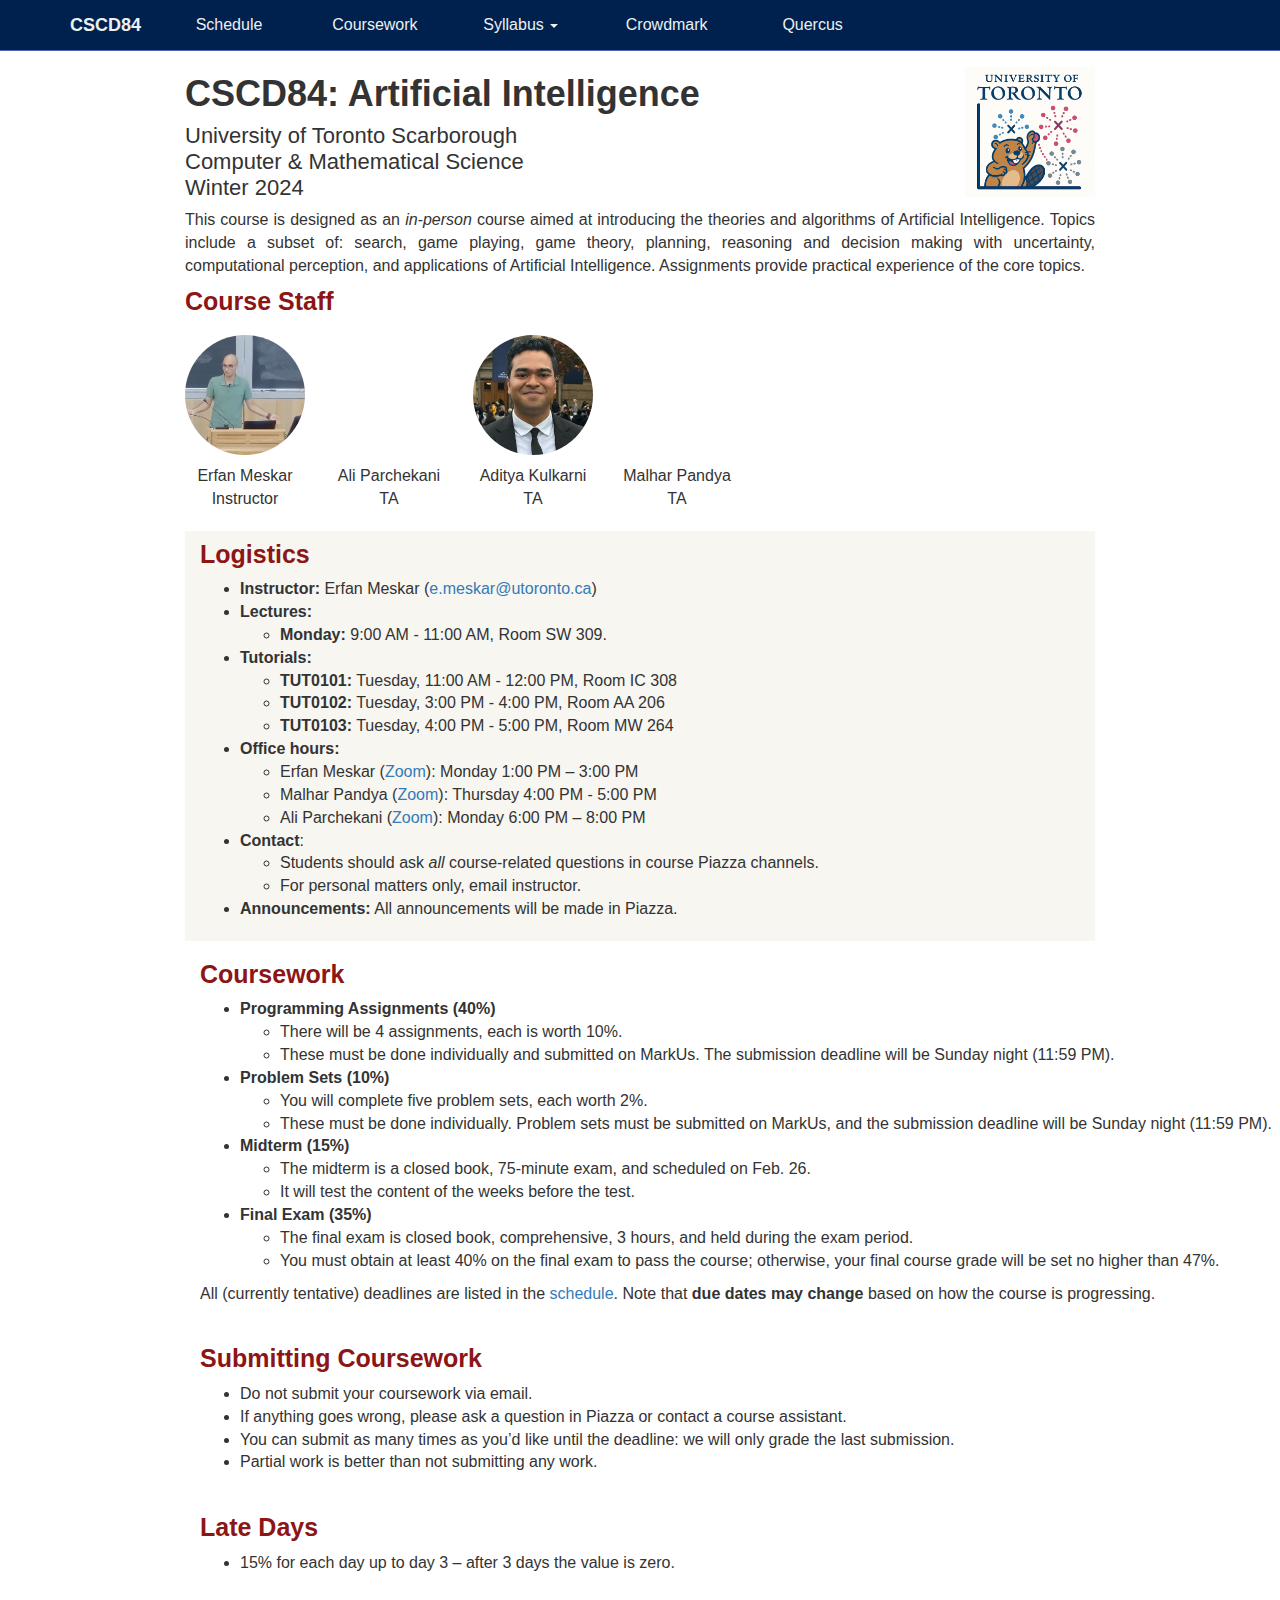
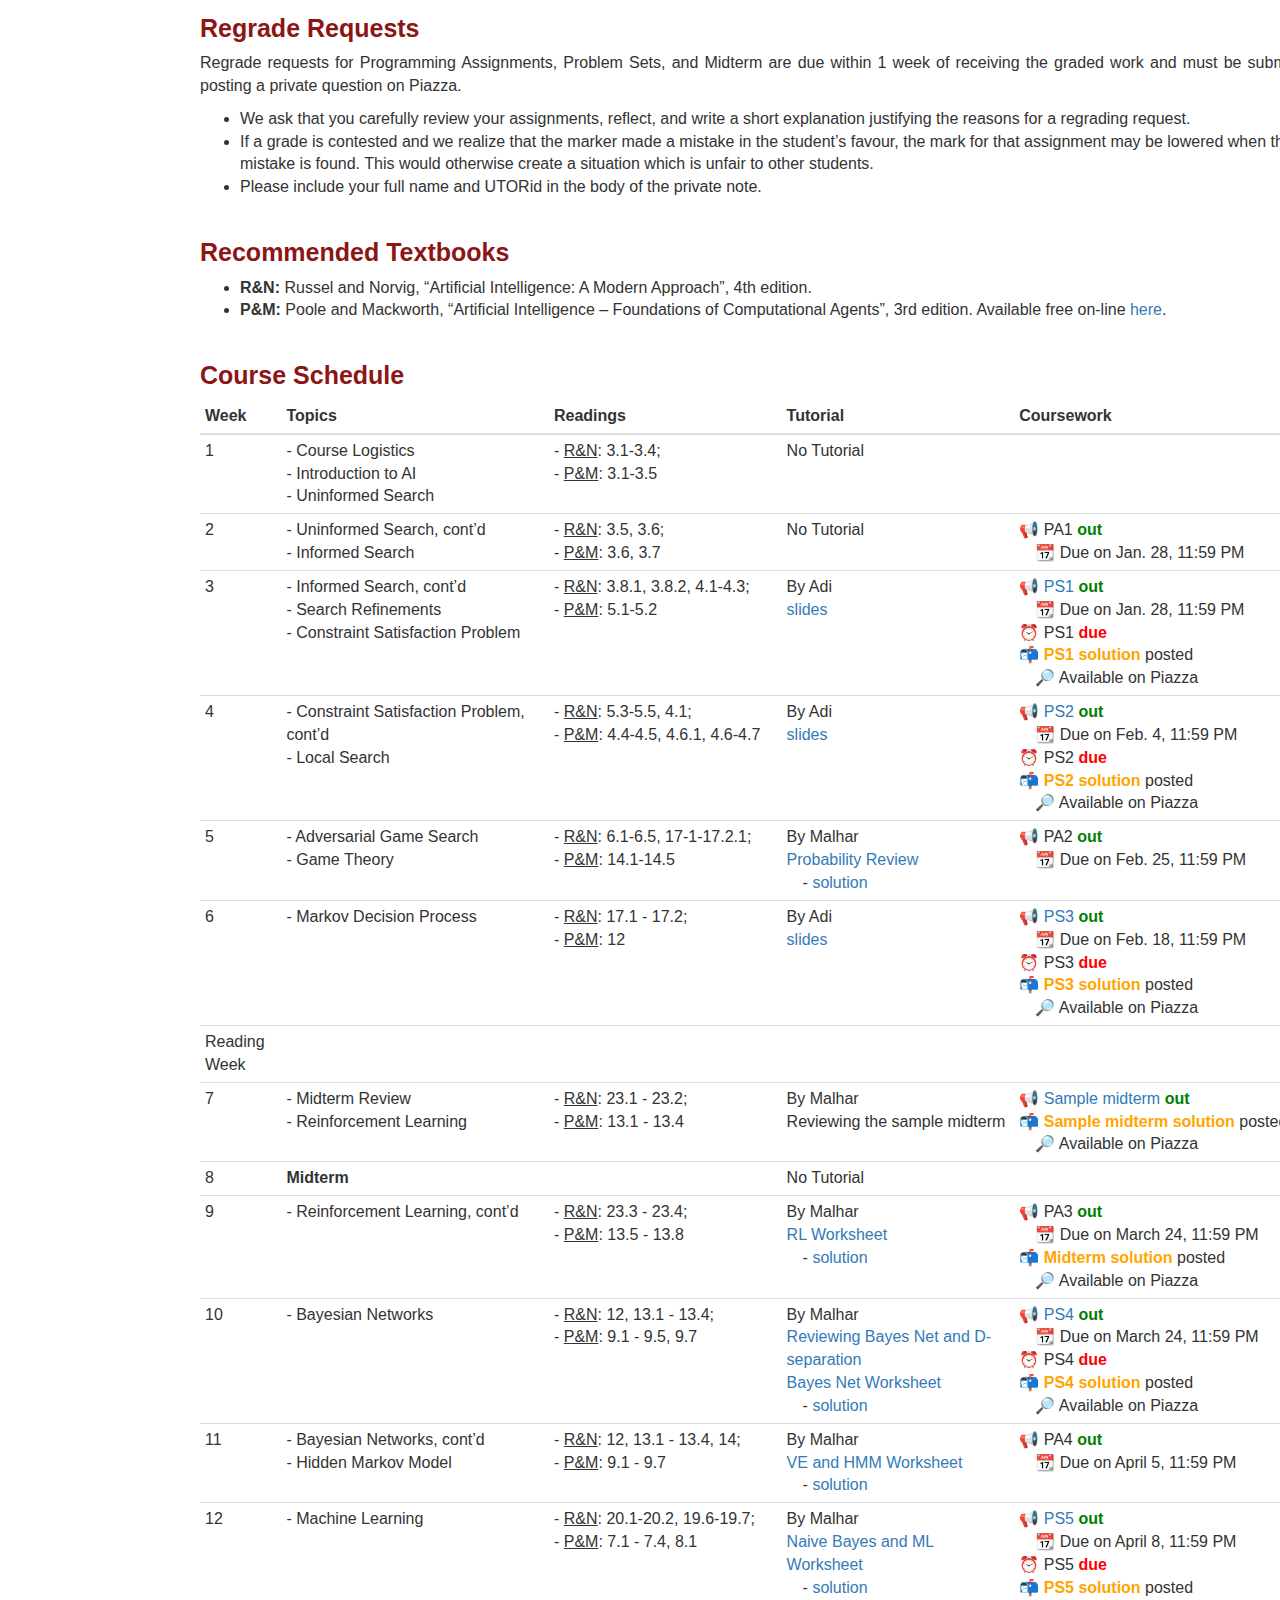
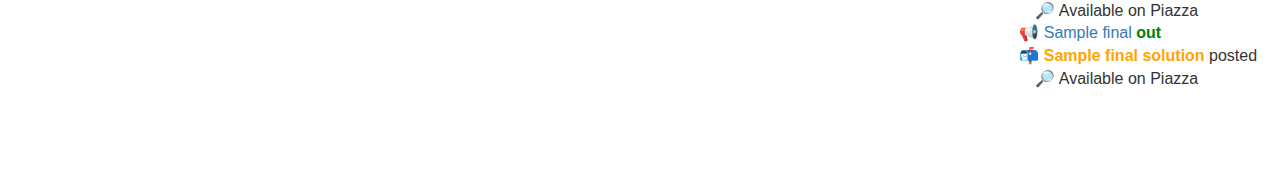
<file: docs/index.html>
<!DOCTYPE html>

<html>

<head>

<meta charset="utf-8" />
<meta name="generator" content="pandoc" />
<meta http-equiv="X-UA-Compatible" content="IE=EDGE" />




<title>CSCD84 - Winter 2024</title>

<script src="site_libs/header-attrs-2.28/header-attrs.js"></script>
<script src="site_libs/jquery-3.6.0/jquery-3.6.0.min.js"></script>
<meta name="viewport" content="width=device-width, initial-scale=1" />
<link href="site_libs/bootstrap-3.3.5/css/bootstrap.min.css" rel="stylesheet" />
<script src="site_libs/bootstrap-3.3.5/js/bootstrap.min.js"></script>
<script src="site_libs/bootstrap-3.3.5/shim/html5shiv.min.js"></script>
<script src="site_libs/bootstrap-3.3.5/shim/respond.min.js"></script>
<style>h1 {font-size: 34px;}
       h1.title {font-size: 38px;}
       h2 {font-size: 30px;}
       h3 {font-size: 24px;}
       h4 {font-size: 18px;}
       h5 {font-size: 16px;}
       h6 {font-size: 12px;}
       code {color: inherit; background-color: rgba(0, 0, 0, 0.04);}
       pre:not([class]) { background-color: white }</style>
<script src="site_libs/navigation-1.1/tabsets.js"></script>
<link href="site_libs/highlightjs-9.12.0/default.css" rel="stylesheet" />
<script src="site_libs/highlightjs-9.12.0/highlight.js"></script>
<link rel="icon" type="image/png" href="./images/favicon.png">

<style type="text/css">
  code{white-space: pre-wrap;}
  span.smallcaps{font-variant: small-caps;}
  span.underline{text-decoration: underline;}
  div.column{display: inline-block; vertical-align: top; width: 50%;}
  div.hanging-indent{margin-left: 1.5em; text-indent: -1.5em;}
  ul.task-list{list-style: none;}
    </style>

<style type="text/css">code{white-space: pre;}</style>
<script type="text/javascript">
if (window.hljs) {
  hljs.configure({languages: []});
  hljs.initHighlightingOnLoad();
  if (document.readyState && document.readyState === "complete") {
    window.setTimeout(function() { hljs.initHighlighting(); }, 0);
  }
}
</script>






<link rel="stylesheet" href="css/style.css" type="text/css" />



<style type = "text/css">
.main-container {
  max-width: 940px;
  margin-left: auto;
  margin-right: auto;
}
img {
  max-width:100%;
}
.tabbed-pane {
  padding-top: 12px;
}
.html-widget {
  margin-bottom: 20px;
}
button.code-folding-btn:focus {
  outline: none;
}
summary {
  display: list-item;
}
details > summary > p:only-child {
  display: inline;
}
pre code {
  padding: 0;
}
</style>


<style type="text/css">
.dropdown-submenu {
  position: relative;
}
.dropdown-submenu>.dropdown-menu {
  top: 0;
  left: 100%;
  margin-top: -6px;
  margin-left: -1px;
  border-radius: 0 6px 6px 6px;
}
.dropdown-submenu:hover>.dropdown-menu {
  display: block;
}
.dropdown-submenu>a:after {
  display: block;
  content: " ";
  float: right;
  width: 0;
  height: 0;
  border-color: transparent;
  border-style: solid;
  border-width: 5px 0 5px 5px;
  border-left-color: #cccccc;
  margin-top: 5px;
  margin-right: -10px;
}
.dropdown-submenu:hover>a:after {
  border-left-color: #adb5bd;
}
.dropdown-submenu.pull-left {
  float: none;
}
.dropdown-submenu.pull-left>.dropdown-menu {
  left: -100%;
  margin-left: 10px;
  border-radius: 6px 0 6px 6px;
}
</style>

<script type="text/javascript">
// manage active state of menu based on current page
$(document).ready(function () {
  // active menu anchor
  href = window.location.pathname
  href = href.substr(href.lastIndexOf('/') + 1)
  if (href === "")
    href = "index.html";
  var menuAnchor = $('a[href="' + href + '"]');

  // mark the anchor link active (and if it's in a dropdown, also mark that active)
  var dropdown = menuAnchor.closest('li.dropdown');
  if (window.bootstrap) { // Bootstrap 4+
    menuAnchor.addClass('active');
    dropdown.find('> .dropdown-toggle').addClass('active');
  } else { // Bootstrap 3
    menuAnchor.parent().addClass('active');
    dropdown.addClass('active');
  }

  // Navbar adjustments
  var navHeight = $(".navbar").first().height() + 15;
  var style = document.createElement('style');
  var pt = "padding-top: " + navHeight + "px; ";
  var mt = "margin-top: -" + navHeight + "px; ";
  var css = "";
  // offset scroll position for anchor links (for fixed navbar)
  for (var i = 1; i <= 6; i++) {
    css += ".section h" + i + "{ " + pt + mt + "}\n";
  }
  style.innerHTML = "body {" + pt + "padding-bottom: 40px; }\n" + css;
  document.head.appendChild(style);
});
</script>

<!-- tabsets -->

<style type="text/css">
.tabset-dropdown > .nav-tabs {
  display: inline-table;
  max-height: 500px;
  min-height: 44px;
  overflow-y: auto;
  border: 1px solid #ddd;
  border-radius: 4px;
}

.tabset-dropdown > .nav-tabs > li.active:before, .tabset-dropdown > .nav-tabs.nav-tabs-open:before {
  content: "\e259";
  font-family: 'Glyphicons Halflings';
  display: inline-block;
  padding: 10px;
  border-right: 1px solid #ddd;
}

.tabset-dropdown > .nav-tabs.nav-tabs-open > li.active:before {
  content: "\e258";
  font-family: 'Glyphicons Halflings';
  border: none;
}

.tabset-dropdown > .nav-tabs > li.active {
  display: block;
}

.tabset-dropdown > .nav-tabs > li > a,
.tabset-dropdown > .nav-tabs > li > a:focus,
.tabset-dropdown > .nav-tabs > li > a:hover {
  border: none;
  display: inline-block;
  border-radius: 4px;
  background-color: transparent;
}

.tabset-dropdown > .nav-tabs.nav-tabs-open > li {
  display: block;
  float: none;
}

.tabset-dropdown > .nav-tabs > li {
  display: none;
}
</style>

<!-- code folding -->




</head>

<body>


<div class="container-fluid main-container">




<div class="navbar navbar-default  navbar-fixed-top" role="navigation">
  <div class="container">
    <div class="navbar-header">
      <button type="button" class="navbar-toggle collapsed" data-toggle="collapse" data-bs-toggle="collapse" data-target="#navbar" data-bs-target="#navbar">
        <span class="icon-bar"></span>
        <span class="icon-bar"></span>
        <span class="icon-bar"></span>
      </button>
      <a class="navbar-brand" href="index.html">CSCD84</a>
    </div>
    <div id="navbar" class="navbar-collapse collapse">
      <ul class="nav navbar-nav">
        <li>
  <a href="index.html#schedule">Schedule</a>
</li>
<li>
  <a href="index.html#coursework">Coursework</a>
</li>
<li class="dropdown">
  <a href="#" class="dropdown-toggle" data-toggle="dropdown" role="button" data-bs-toggle="dropdown" aria-expanded="false">
    Syllabus
     
    <span class="caret"></span>
  </a>
  <ul class="dropdown-menu" role="menu">
    <li>
      <a href="syllabus.html">Overview</a>
    </li>
    <li>
      <a href="syllabus.html#syltextbook">Textbooks</a>
    </li>
    <li>
      <a href="syllabus.html#sylassessment">Assessment and Deadlines</a>
    </li>
    <li>
      <a href="syllabus.html#latedays">Lateness Policy</a>
    </li>
    <li>
      <a href="syllabus.html#sylmissterm">Missed Term Work</a>
    </li>
    <li>
      <a href="syllabus.html#sylremark">Remark Requests</a>
    </li>
    <li>
      <a href="syllabus.html#syltut">Tutorials</a>
    </li>
    <li>
      <a href="syllabus.html#sylannounce">Course Announcements</a>
    </li>
    <li>
      <a href="syllabus.html#syldisc">Discussion Board</a>
    </li>
    <li>
      <a href="syllabus.html#sylcommunication">Communications</a>
    </li>
    <li>
      <a href="syllabus.html#sylintegrity">Academic Integrity</a>
    </li>
    <li>
      <a href="syllabus.html#sylaccommodations">Accommodations</a>
    </li>
    <li>
      <a href="syllabus.html#sylspecconsider">Special Consideration</a>
    </li>
    <li>
      <a href="syllabus.html#syledi">Equity, Diversity and Inclusion</a>
    </li>
    <li>
      <a href="syllabus.html#syllan">University Land Acknowledgement</a>
    </li>
  </ul>
</li>
<li>
  <a href="https://crowdmark.com">Crowdmark</a>
</li>
<li>
  <a href="https://q.utoronto.ca/courses/332889">Quercus</a>
</li>
      </ul>
      <ul class="nav navbar-nav navbar-right">
        
      </ul>
    </div><!--/.nav-collapse -->
  </div><!--/.container -->
</div><!--/.navbar -->

<div id="header">



<h1 class="title toc-ignore">CSCD84 - Winter 2024</h1>

</div>


<div id="header">
<p><span class="header-title">CSCD84: Artificial Intelligence<br></span>
<span class="header-subtitle">University of Toronto
Scarborough<br>Computer &amp; Mathematical Science<br>Winter
2024</span></p>
<div id="header-image" class="img">
<p><img src="images/favicon.png" /></p>
</div>
</div>
<p>This course is designed as an <em>in-person</em> course aimed at
introducing the theories and algorithms of Artificial Intelligence.
Topics include a subset of: search, game playing, game theory, planning,
reasoning and decision making with uncertainty, computational
perception, and applications of Artificial Intelligence. Assignments
provide practical experience of the core topics.</p>
<div id="course-staff" class="section level2">
<h2>Course Staff</h2>
<div id="shuffleleft-container" class="col sec">
<div class="instructorphoto">
<div class="float">
<img src="images/erfan_img3.png" alt="Erfan Meskar Instructor" />
<div class="figcaption">Erfan Meskar<br>Instructor</div>
</div>
</div>
<div class="instructorphoto">
<div class="float">
<img src="images/empty.png" alt="Ali Parchekani TA" />
<div class="figcaption">Ali Parchekani<br>TA</div>
</div>
</div>
<div class="instructorphoto">
<div class="float">
<img src="images/Adi.webp" alt="Aditya Kulkarni TA" />
<div class="figcaption">Aditya Kulkarni<br>TA</div>
</div>
</div>
<div class="instructorphoto">
<div class="float">
<img src="images/empty.png" alt="Malhar Pandya TA" />
<div class="figcaption">Malhar Pandya<br>TA</div>
</div>
</div>
</div>
</div>
<div class="sechighlight">
<div id="logistics" class="section level2 container sec">
<h2>Logistics</h2>
<ul>
<li><strong>Instructor:</strong> Erfan Meskar (<a
href="mailto:e.meskar@utoronto.ca"
class="email">e.meskar@utoronto.ca</a>)</li>
<li><strong>Lectures:</strong>
<ul>
<li><strong>Monday:</strong> 9:00 AM - 11:00 AM, Room SW 309.</li>
</ul></li>
<li><strong>Tutorials:</strong>
<ul>
<li><strong>TUT0101:</strong> Tuesday, 11:00 AM - 12:00 PM, Room IC
308</li>
<li><strong>TUT0102:</strong> Tuesday, 3:00 PM - 4:00 PM, Room AA
206</li>
<li><strong>TUT0103:</strong> Tuesday, 4:00 PM - 5:00 PM, Room MW
264</li>
</ul></li>
<li><strong>Office hours:</strong>
<ul>
<li>Erfan Meskar (<a
href="https://utoronto.zoom.us/j/83099743199">Zoom</a>): Monday 1:00 PM
– 3:00 PM</li>
<li>Malhar Pandya (<a
href="https://utoronto.zoom.us/j/87002764450">Zoom</a>): Thursday 4:00
PM - 5:00 PM</li>
<li>Ali Parchekani (<a
href="https://utoronto.zoom.us/j/89752425282">Zoom</a>): Monday 6:00 PM
– 8:00 PM</li>
</ul></li>
<li><strong>Contact</strong>:
<ul>
<li>Students should ask <em>all</em> course-related questions in course
Piazza channels. <br></li>
<li>For personal matters only, email instructor.</li>
</ul></li>
<li><strong>Announcements:</strong> All announcements will be made in
Piazza.</li>
</ul>
</div>
</div>
<div id="coursework" class="section level2 container sec">
<h2>Coursework</h2>
<ul>
<li><strong>Programming Assignments (40%)</strong>
<ul>
<li>There will be 4 assignments, each is worth 10%.</li>
<li>These must be done individually and submitted on MarkUs. The
submission deadline will be Sunday night (11:59 PM).</li>
</ul></li>
<li><strong>Problem Sets (10%)</strong>
<ul>
<li>You will complete five problem sets, each worth 2%.</li>
<li>These must be done individually. Problem sets must be submitted on
MarkUs, and the submission deadline will be Sunday night (11:59
PM).</li>
</ul></li>
<li><strong>Midterm (15%)</strong>
<ul>
<li>The midterm is a closed book, 75-minute exam, and scheduled on
Feb. 26.</li>
<li>It will test the content of the weeks before the test.</li>
</ul></li>
<li><strong>Final Exam (35%)</strong>
<ul>
<li>The final exam is closed book, comprehensive, 3 hours, and held
during the exam period.</li>
<li>You must obtain at least 40% on the final exam to pass the course;
otherwise, your final course grade will be set no higher than 47%.</li>
</ul></li>
</ul>
<p>All (currently tentative) deadlines are listed in the <a
href="#schedule">schedule</a>. Note that <strong>due dates may
change</strong> based on how the course is progressing.</p>
</div>
<div id="submitting" class="container sec">
<div id="submitting-coursework" class="section level2">
<h2>Submitting Coursework</h2>
<ul>
<li>Do not submit your coursework via email.</li>
<li>If anything goes wrong, please ask a question in Piazza or contact a
course assistant.</li>
<li>You can submit as many times as you’d like until the deadline: we
will only grade the last submission.</li>
<li>Partial work is better than not submitting any work.</li>
</ul>
</div>
</div>
<div id="latedays" class="container sec">
<div id="late-days" class="section level2">
<h2>Late Days</h2>
<ul>
<li>15% for each day up to day 3 – after 3 days the value is zero.</li>
</ul>
</div>
</div>
<div id="sylremark" class="container sec">
<div id="regrade-requests" class="section level2">
<h2>Regrade Requests</h2>
<p>Regrade requests for Programming Assignments, Problem Sets, and
Midterm are due within 1 week of receiving the graded work and must be
submitted by posting a private question on Piazza.</p>
<ul>
<li>We ask that you carefully review your assignments, reflect, and
write a short explanation justifying the reasons for a regrading
request.</li>
<li>If a grade is contested and we realize that the marker made a
mistake in the student’s favour, the mark for that assignment may be
lowered when the mistake is found. This would otherwise create a
situation which is unfair to other students.</li>
<li>Please include your full name and UTORid in the body of the private
note.</li>
</ul>
</div>
</div>
<div id="rectextbook" class="container sec">
<div id="recommended-textbooks" class="section level2">
<h2>Recommended Textbooks</h2>
<ul>
<li><strong>R&amp;N:</strong> Russel and Norvig, “Artificial
Intelligence: A Modern Approach”, 4th edition.</li>
<li><strong>P&amp;M:</strong> Poole and Mackworth, “Artificial
Intelligence – Foundations of Computational Agents”, 3rd edition.
Available free on-line <a href="https://artint.info/">here</a>.</li>
</ul>
</div>
</div>
<div id="schedule" class="container sec">
<div id="course-schedule" class="section level2">
<h2>Course Schedule</h2>
<table>
<colgroup>
<col width="7%" />
<col width="23%" />
<col width="20%" />
<col width="20%" />
<col width="28%" />
</colgroup>
<thead>
<tr class="header">
<th align="left">Week</th>
<th align="left">Topics</th>
<th align="left">Readings</th>
<th align="left">Tutorial</th>
<th align="left">Coursework</th>
</tr>
</thead>
<tbody>
<tr class="odd">
<td align="left">1</td>
<td align="left">- Course Logistics<br>- Introduction to AI<br>-
Uninformed Search</td>
<td align="left">- <ins>R&amp;N</ins>: 3.1-3.4;<br>- <ins>P&amp;M</ins>:
3.1-3.5</td>
<td align="left">No Tutorial</td>
<td align="left"></td>
</tr>
<tr class="even">
<td align="left">2</td>
<td align="left">- Uninformed Search, cont’d<br>- Informed Search</td>
<td align="left">- <ins>R&amp;N</ins>: 3.5, 3.6;<br>-
<ins>P&amp;M</ins>: 3.6, 3.7</td>
<td align="left">No Tutorial</td>
<td align="left">📢 PA1 <span
style="color: green;"><strong>out</strong></span><br> 📆 Due on Jan. 28,
11:59 PM</td>
</tr>
<tr class="odd">
<td align="left">3</td>
<td align="left">- Informed Search, cont’d<br>- Search Refinements<br>-
Constraint Satisfaction Problem</td>
<td align="left">- <ins>R&amp;N</ins>: 3.8.1, 3.8.2, 4.1-4.3;<br>-
<ins>P&amp;M</ins>: 5.1-5.2</td>
<td align="left">By Adi<br><a
href="./worksheet/TUT_W03-Search_ComplementaryMaterial.pptx">slides</a></td>
<td align="left">📢 <a href="./assignments/ps1_ha.pdf">PS1</a> <span
style="color: green;"><strong>out</strong></span><br> 📆 Due on Jan. 28,
11:59 PM<br>⏰ PS1 <span
style="color: red;"><strong>due</strong></span><br>📬 <span
style="color: orange;"><strong>PS1 solution</strong></span>
posted<br> 🔎 Available on Piazza</td>
</tr>
<tr class="even">
<td align="left">4</td>
<td align="left">- Constraint Satisfaction Problem, cont’d<br>- Local
Search</td>
<td align="left">- <ins>R&amp;N</ins>: 5.3-5.5, 4.1;<br>-
<ins>P&amp;M</ins>: 4.4-4.5, 4.6.1, 4.6-4.7</td>
<td align="left">By Adi<br><a
href="./worksheet/TUT_W04-LocalSearch_ComplementaryMaterial.pptx">slides</a></td>
<td align="left">📢 <a href="./assignments/ps2_ha.pdf">PS2</a> <span
style="color: green;"><strong>out</strong></span><br> 📆 Due on Feb. 4,
11:59 PM<br>⏰ PS2 <span
style="color: red;"><strong>due</strong></span><br>📬 <span
style="color: orange;"><strong>PS2 solution</strong></span>
posted<br> 🔎 Available on Piazza</td>
</tr>
<tr class="odd">
<td align="left">5</td>
<td align="left">- Adversarial Game Search<br>- Game Theory</td>
<td align="left">- <ins>R&amp;N</ins>: 6.1-6.5, 17-1-17.2.1;<br>-
<ins>P&amp;M</ins>: 14.1-14.5</td>
<td align="left">By Malhar<br><a
href="./worksheet/TUT_W05-ProbabilityReview.pdf">Probability
Review</a><br> - <a
href="./worksheet/TUT_W05-ProbabilityReview-sol.pdf">solution</a></td>
<td align="left">📢 PA2 <span
style="color: green;"><strong>out</strong></span><br> 📆 Due on Feb. 25,
11:59 PM</td>
</tr>
<tr class="even">
<td align="left">6</td>
<td align="left">- Markov Decision Process</td>
<td align="left">- <ins>R&amp;N</ins>: 17.1 - 17.2;<br>-
<ins>P&amp;M</ins>: 12</td>
<td align="left">By Adi<br><a
href="./worksheet/TUT_W06-Games_and_MDP.pptx">slides</a></td>
<td align="left">📢 <a href="./assignments/ps3_ha.pdf">PS3</a> <span
style="color: green;"><strong>out</strong></span><br> 📆 Due on Feb. 18,
11:59 PM<br>⏰ PS3 <span
style="color: red;"><strong>due</strong></span><br>📬 <span
style="color: orange;"><strong>PS3 solution</strong></span>
posted<br> 🔎 Available on Piazza</td>
</tr>
<tr class="odd">
<td align="left">Reading Week</td>
<td align="left"></td>
<td align="left"></td>
<td align="left"></td>
<td align="left"></td>
</tr>
<tr class="even">
<td align="left">7</td>
<td align="left">- Midterm Review<br>- Reinforcement Learning</td>
<td align="left">- <ins>R&amp;N</ins>: 23.1 - 23.2;<br>-
<ins>P&amp;M</ins>: 13.1 - 13.4</td>
<td align="left">By Malhar<br>Reviewing the sample midterm</td>
<td align="left">📢 <a href="./exams/mid.pdf">Sample midterm</a> <span
style="color: green;"><strong>out</strong></span><br>📬 <span
style="color: orange;"><strong>Sample midterm solution</strong></span>
posted<br> 🔎 Available on Piazza</td>
</tr>
<tr class="odd">
<td align="left">8</td>
<td align="left"><strong>Midterm</strong></td>
<td align="left"></td>
<td align="left">No Tutorial</td>
<td align="left"></td>
</tr>
<tr class="even">
<td align="left">9</td>
<td align="left">- Reinforcement Learning, cont’d</td>
<td align="left">- <ins>R&amp;N</ins>: 23.3 - 23.4;<br>-
<ins>P&amp;M</ins>: 13.5 - 13.8</td>
<td align="left">By Malhar<br><a href="./worksheet/TUT_W09-RL.pdf">RL
Worksheet</a><br> - <a
href="./worksheet/TUT_W09-RL-sol.pdf">solution</a></td>
<td align="left">📢 PA3 <span
style="color: green;"><strong>out</strong></span><br> 📆 Due on March
24, 11:59 PM<br>📬 <span style="color: orange;"><strong>Midterm
solution</strong></span> posted<br> 🔎 Available on Piazza</td>
</tr>
<tr class="odd">
<td align="left">10</td>
<td align="left">- Bayesian Networks</td>
<td align="left">- <ins>R&amp;N</ins>: 12, 13.1 - 13.4;<br>-
<ins>P&amp;M</ins>: 9.1 - 9.5, 9.7</td>
<td align="left">By Malhar<br><a
href="./worksheet/TUT_W10-D-separation.pptx">Reviewing Bayes Net and
D-separation</a><br><a href="./worksheet/TUT_W10-BN-worksheet.pdf">Bayes
Net Worksheet</a><br> - <a
href="./worksheet/TUT_W10-BN-worksheet.pdf">solution</a></td>
<td align="left">📢 <a href="./assignments/ps4_ha.pdf">PS4</a> <span
style="color: green;"><strong>out</strong></span><br> 📆 Due on March
24, 11:59 PM<br>⏰ PS4 <span
style="color: red;"><strong>due</strong></span><br>📬 <span
style="color: orange;"><strong>PS4 solution</strong></span>
posted<br> 🔎 Available on Piazza</td>
</tr>
<tr class="even">
<td align="left">11</td>
<td align="left">- Bayesian Networks, cont’d<br>- Hidden Markov
Model</td>
<td align="left">- <ins>R&amp;N</ins>: 12, 13.1 - 13.4, 14;<br>-
<ins>P&amp;M</ins>: 9.1 - 9.7</td>
<td align="left">By Malhar<br><a
href="./worksheet/TUT_W11-VEandHMM-worksheet.pdf">VE and HMM
Worksheet</a><br> - <a
href="./worksheet/TUT_W11-VEandHMM-worksheet-sol.pdf">solution</a></td>
<td align="left">📢 PA4 <span
style="color: green;"><strong>out</strong></span><br> 📆 Due on April 5,
11:59 PM</td>
</tr>
<tr class="odd">
<td align="left">12</td>
<td align="left">- Machine Learning</td>
<td align="left">- <ins>R&amp;N</ins>: 20.1-20.2, 19.6-19.7;<br>-
<ins>P&amp;M</ins>: 7.1 - 7.4, 8.1</td>
<td align="left">By Malhar<br><a
href="./worksheet/TUT_W12-NB_Perc_LR-work.pdf">Naive Bayes and ML
Worksheet</a><br> - <a
href="./worksheet/TUT_W12-NB_Perc_LR-work-sol.pdf">solution</a></td>
<td align="left">📢 <a href="./assignments/ps5_ha.pdf">PS5</a> <span
style="color: green;"><strong>out</strong></span><br> 📆 Due on April 8,
11:59 PM<br>⏰ PS5 <span
style="color: red;"><strong>due</strong></span><br>📬 <span
style="color: orange;"><strong>PS5 solution</strong></span>
posted<br> 🔎 Available on Piazza<br>📢 <a
href="./exams/SampleFinal.pdf">Sample final</a> <span
style="color: green;"><strong>out</strong></span><br>📬 <span
style="color: orange;"><strong>Sample final solution</strong></span>
posted<br> 🔎 Available on Piazza</td>
</tr>
</tbody>
</table>
</div>
</div>




</div>

<script>

// add bootstrap table styles to pandoc tables
function bootstrapStylePandocTables() {
  $('tr.odd').parent('tbody').parent('table').addClass('table table-condensed');
}
$(document).ready(function () {
  bootstrapStylePandocTables();
});


</script>

<!-- tabsets -->

<script>
$(document).ready(function () {
  window.buildTabsets("TOC");
});

$(document).ready(function () {
  $('.tabset-dropdown > .nav-tabs > li').click(function () {
    $(this).parent().toggleClass('nav-tabs-open');
  });
});
</script>

<!-- code folding -->


<!-- dynamically load mathjax for compatibility with self-contained -->
<script>
  (function () {
    var script = document.createElement("script");
    script.type = "text/javascript";
    script.src  = "https://mathjax.rstudio.com/latest/MathJax.js?config=TeX-AMS-MML_HTMLorMML";
    document.getElementsByTagName("head")[0].appendChild(script);
  })();
</script>

</body>
</html>
</file>
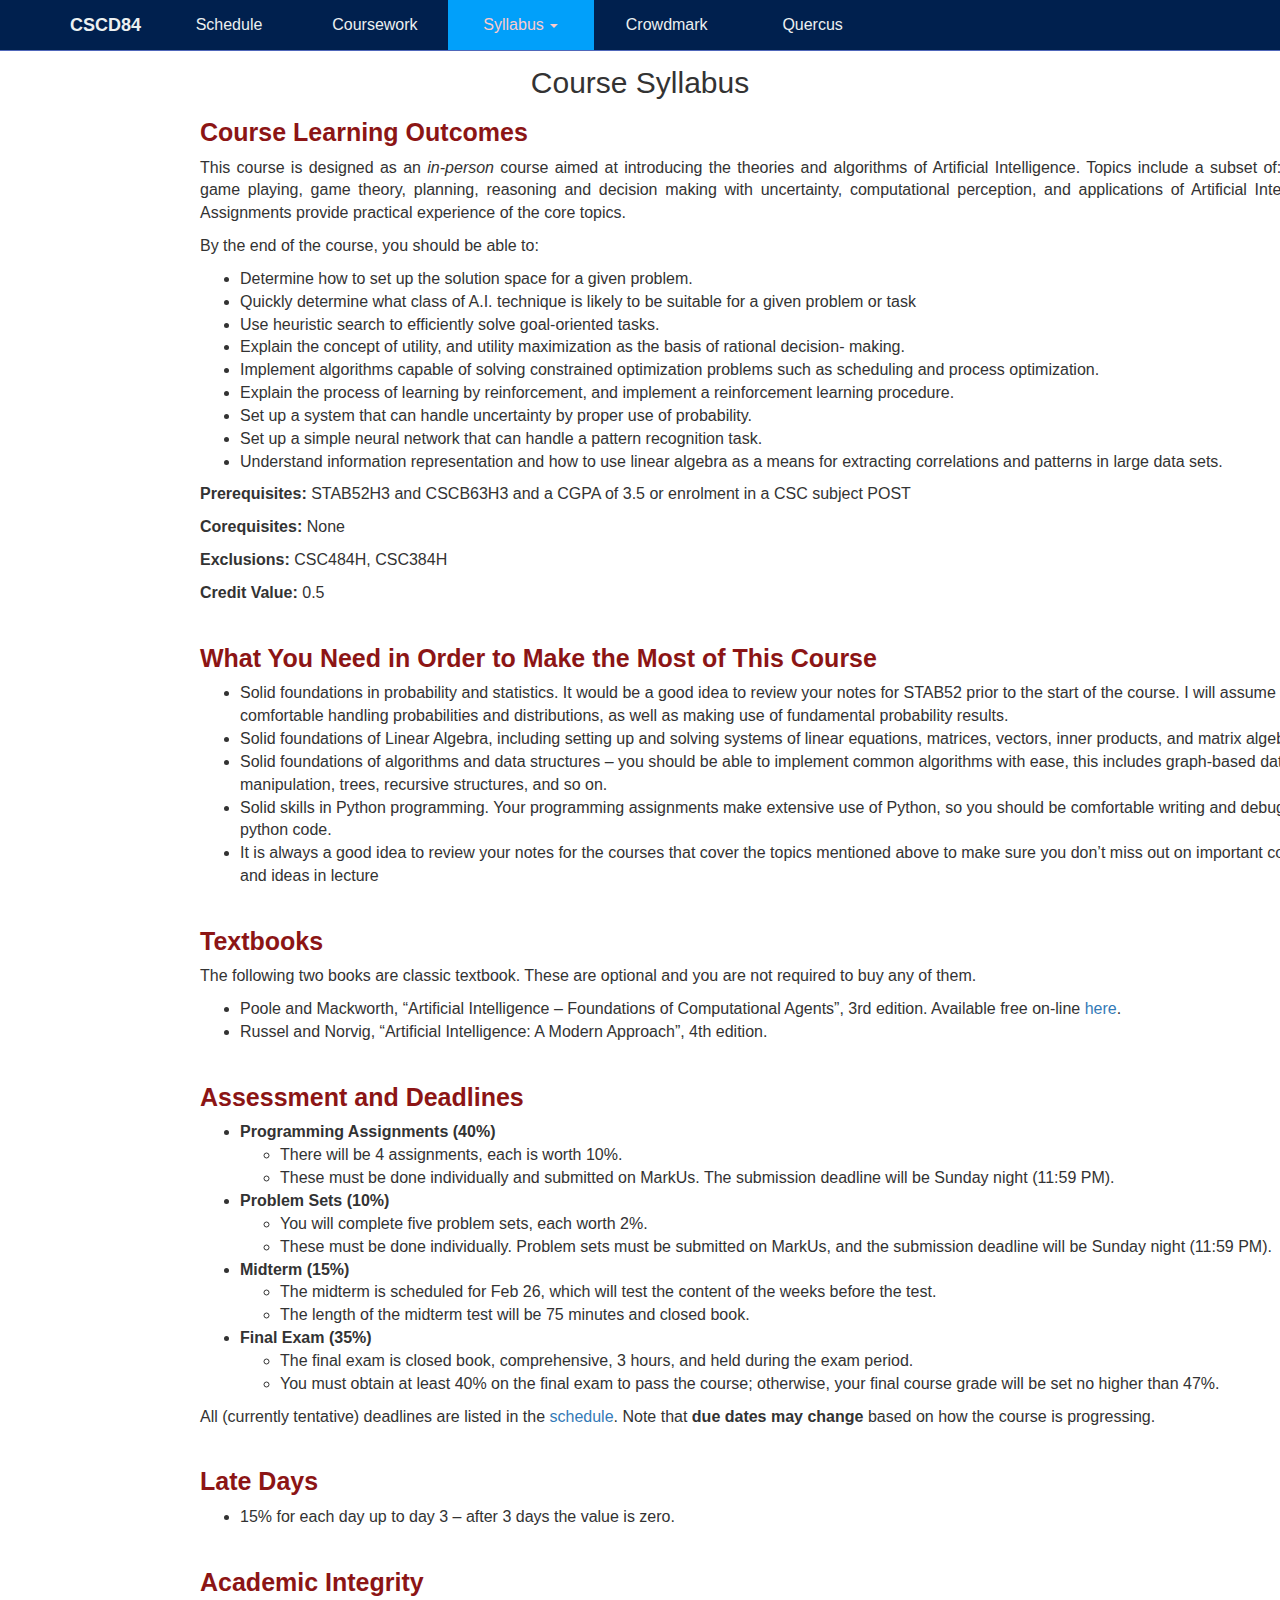
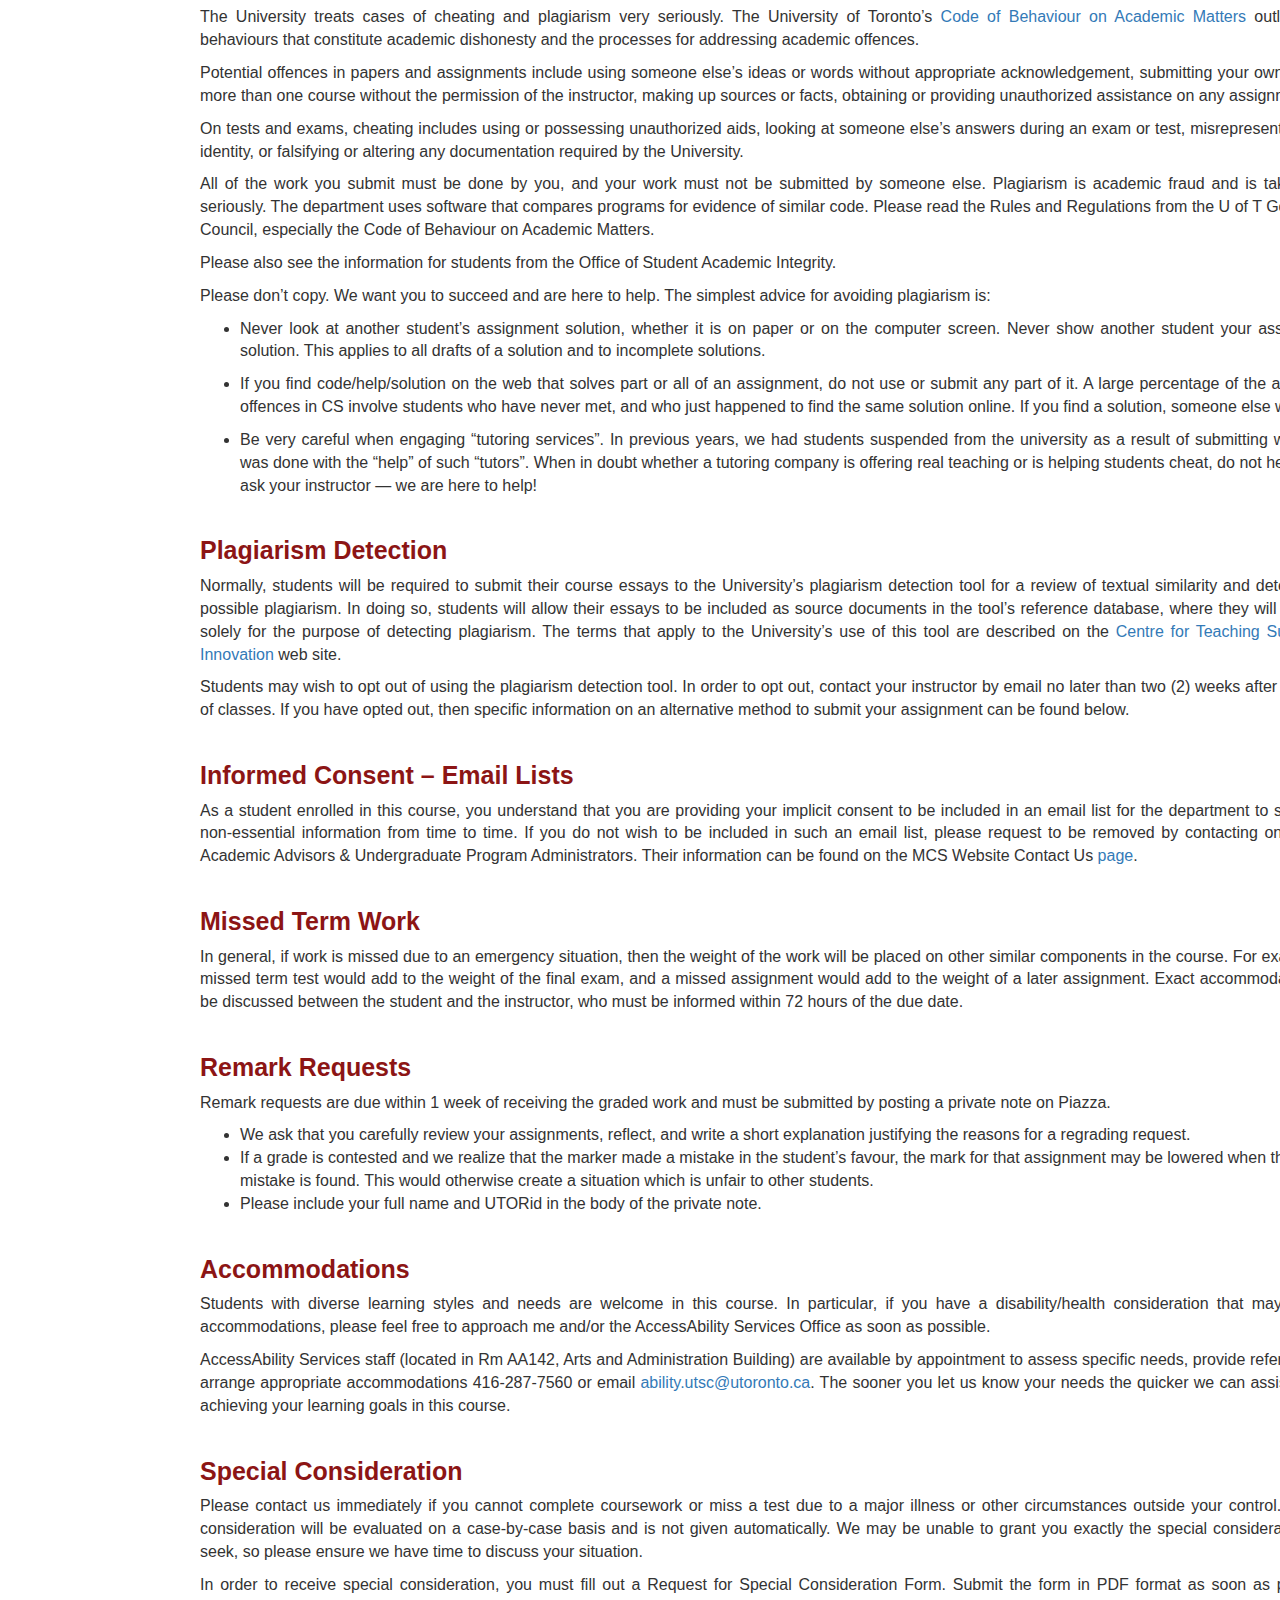
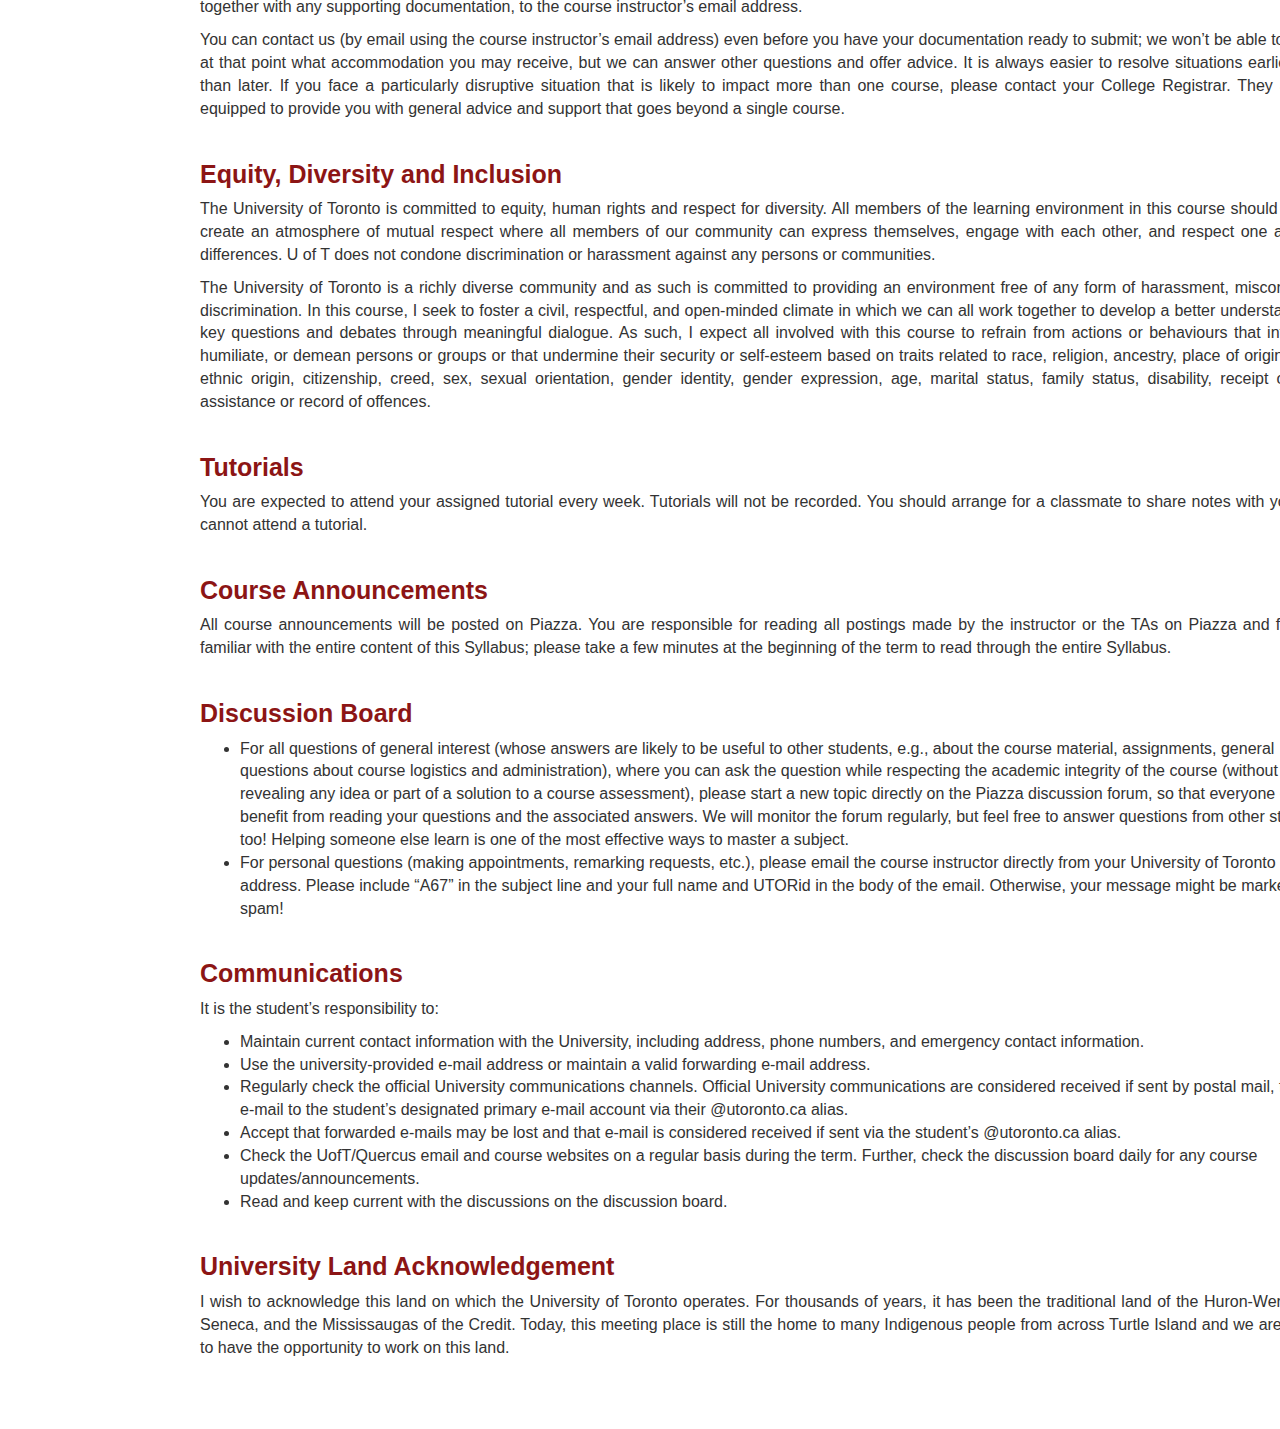
<file: docs/syllabus.html>
<!DOCTYPE html>

<html>

<head>

<meta charset="utf-8" />
<meta name="generator" content="pandoc" />
<meta http-equiv="X-UA-Compatible" content="IE=EDGE" />




<title>CSCD84 - Syllabus</title>

<script src="site_libs/header-attrs-2.28/header-attrs.js"></script>
<script src="site_libs/jquery-3.6.0/jquery-3.6.0.min.js"></script>
<meta name="viewport" content="width=device-width, initial-scale=1" />
<link href="site_libs/bootstrap-3.3.5/css/bootstrap.min.css" rel="stylesheet" />
<script src="site_libs/bootstrap-3.3.5/js/bootstrap.min.js"></script>
<script src="site_libs/bootstrap-3.3.5/shim/html5shiv.min.js"></script>
<script src="site_libs/bootstrap-3.3.5/shim/respond.min.js"></script>
<style>h1 {font-size: 34px;}
       h1.title {font-size: 38px;}
       h2 {font-size: 30px;}
       h3 {font-size: 24px;}
       h4 {font-size: 18px;}
       h5 {font-size: 16px;}
       h6 {font-size: 12px;}
       code {color: inherit; background-color: rgba(0, 0, 0, 0.04);}
       pre:not([class]) { background-color: white }</style>
<script src="site_libs/navigation-1.1/tabsets.js"></script>
<link href="site_libs/highlightjs-9.12.0/default.css" rel="stylesheet" />
<script src="site_libs/highlightjs-9.12.0/highlight.js"></script>
<link rel="icon" type="image/png" href="./images/favicon.png">

<style type="text/css">
  code{white-space: pre-wrap;}
  span.smallcaps{font-variant: small-caps;}
  span.underline{text-decoration: underline;}
  div.column{display: inline-block; vertical-align: top; width: 50%;}
  div.hanging-indent{margin-left: 1.5em; text-indent: -1.5em;}
  ul.task-list{list-style: none;}
    </style>

<style type="text/css">code{white-space: pre;}</style>
<script type="text/javascript">
if (window.hljs) {
  hljs.configure({languages: []});
  hljs.initHighlightingOnLoad();
  if (document.readyState && document.readyState === "complete") {
    window.setTimeout(function() { hljs.initHighlighting(); }, 0);
  }
}
</script>






<link rel="stylesheet" href="css/style.css" type="text/css" />



<style type = "text/css">
.main-container {
  max-width: 940px;
  margin-left: auto;
  margin-right: auto;
}
img {
  max-width:100%;
}
.tabbed-pane {
  padding-top: 12px;
}
.html-widget {
  margin-bottom: 20px;
}
button.code-folding-btn:focus {
  outline: none;
}
summary {
  display: list-item;
}
details > summary > p:only-child {
  display: inline;
}
pre code {
  padding: 0;
}
</style>


<style type="text/css">
.dropdown-submenu {
  position: relative;
}
.dropdown-submenu>.dropdown-menu {
  top: 0;
  left: 100%;
  margin-top: -6px;
  margin-left: -1px;
  border-radius: 0 6px 6px 6px;
}
.dropdown-submenu:hover>.dropdown-menu {
  display: block;
}
.dropdown-submenu>a:after {
  display: block;
  content: " ";
  float: right;
  width: 0;
  height: 0;
  border-color: transparent;
  border-style: solid;
  border-width: 5px 0 5px 5px;
  border-left-color: #cccccc;
  margin-top: 5px;
  margin-right: -10px;
}
.dropdown-submenu:hover>a:after {
  border-left-color: #adb5bd;
}
.dropdown-submenu.pull-left {
  float: none;
}
.dropdown-submenu.pull-left>.dropdown-menu {
  left: -100%;
  margin-left: 10px;
  border-radius: 6px 0 6px 6px;
}
</style>

<script type="text/javascript">
// manage active state of menu based on current page
$(document).ready(function () {
  // active menu anchor
  href = window.location.pathname
  href = href.substr(href.lastIndexOf('/') + 1)
  if (href === "")
    href = "index.html";
  var menuAnchor = $('a[href="' + href + '"]');

  // mark the anchor link active (and if it's in a dropdown, also mark that active)
  var dropdown = menuAnchor.closest('li.dropdown');
  if (window.bootstrap) { // Bootstrap 4+
    menuAnchor.addClass('active');
    dropdown.find('> .dropdown-toggle').addClass('active');
  } else { // Bootstrap 3
    menuAnchor.parent().addClass('active');
    dropdown.addClass('active');
  }

  // Navbar adjustments
  var navHeight = $(".navbar").first().height() + 15;
  var style = document.createElement('style');
  var pt = "padding-top: " + navHeight + "px; ";
  var mt = "margin-top: -" + navHeight + "px; ";
  var css = "";
  // offset scroll position for anchor links (for fixed navbar)
  for (var i = 1; i <= 6; i++) {
    css += ".section h" + i + "{ " + pt + mt + "}\n";
  }
  style.innerHTML = "body {" + pt + "padding-bottom: 40px; }\n" + css;
  document.head.appendChild(style);
});
</script>

<!-- tabsets -->

<style type="text/css">
.tabset-dropdown > .nav-tabs {
  display: inline-table;
  max-height: 500px;
  min-height: 44px;
  overflow-y: auto;
  border: 1px solid #ddd;
  border-radius: 4px;
}

.tabset-dropdown > .nav-tabs > li.active:before, .tabset-dropdown > .nav-tabs.nav-tabs-open:before {
  content: "\e259";
  font-family: 'Glyphicons Halflings';
  display: inline-block;
  padding: 10px;
  border-right: 1px solid #ddd;
}

.tabset-dropdown > .nav-tabs.nav-tabs-open > li.active:before {
  content: "\e258";
  font-family: 'Glyphicons Halflings';
  border: none;
}

.tabset-dropdown > .nav-tabs > li.active {
  display: block;
}

.tabset-dropdown > .nav-tabs > li > a,
.tabset-dropdown > .nav-tabs > li > a:focus,
.tabset-dropdown > .nav-tabs > li > a:hover {
  border: none;
  display: inline-block;
  border-radius: 4px;
  background-color: transparent;
}

.tabset-dropdown > .nav-tabs.nav-tabs-open > li {
  display: block;
  float: none;
}

.tabset-dropdown > .nav-tabs > li {
  display: none;
}
</style>

<!-- code folding -->




</head>

<body>


<div class="container-fluid main-container">




<div class="navbar navbar-default  navbar-fixed-top" role="navigation">
  <div class="container">
    <div class="navbar-header">
      <button type="button" class="navbar-toggle collapsed" data-toggle="collapse" data-bs-toggle="collapse" data-target="#navbar" data-bs-target="#navbar">
        <span class="icon-bar"></span>
        <span class="icon-bar"></span>
        <span class="icon-bar"></span>
      </button>
      <a class="navbar-brand" href="index.html">CSCD84</a>
    </div>
    <div id="navbar" class="navbar-collapse collapse">
      <ul class="nav navbar-nav">
        <li>
  <a href="index.html#schedule">Schedule</a>
</li>
<li>
  <a href="index.html#coursework">Coursework</a>
</li>
<li class="dropdown">
  <a href="#" class="dropdown-toggle" data-toggle="dropdown" role="button" data-bs-toggle="dropdown" aria-expanded="false">
    Syllabus
     
    <span class="caret"></span>
  </a>
  <ul class="dropdown-menu" role="menu">
    <li>
      <a href="syllabus.html">Overview</a>
    </li>
    <li>
      <a href="syllabus.html#syltextbook">Textbooks</a>
    </li>
    <li>
      <a href="syllabus.html#sylassessment">Assessment and Deadlines</a>
    </li>
    <li>
      <a href="syllabus.html#latedays">Lateness Policy</a>
    </li>
    <li>
      <a href="syllabus.html#sylmissterm">Missed Term Work</a>
    </li>
    <li>
      <a href="syllabus.html#sylremark">Remark Requests</a>
    </li>
    <li>
      <a href="syllabus.html#syltut">Tutorials</a>
    </li>
    <li>
      <a href="syllabus.html#sylannounce">Course Announcements</a>
    </li>
    <li>
      <a href="syllabus.html#syldisc">Discussion Board</a>
    </li>
    <li>
      <a href="syllabus.html#sylcommunication">Communications</a>
    </li>
    <li>
      <a href="syllabus.html#sylintegrity">Academic Integrity</a>
    </li>
    <li>
      <a href="syllabus.html#sylaccommodations">Accommodations</a>
    </li>
    <li>
      <a href="syllabus.html#sylspecconsider">Special Consideration</a>
    </li>
    <li>
      <a href="syllabus.html#syledi">Equity, Diversity and Inclusion</a>
    </li>
    <li>
      <a href="syllabus.html#syllan">University Land Acknowledgement</a>
    </li>
  </ul>
</li>
<li>
  <a href="https://crowdmark.com">Crowdmark</a>
</li>
<li>
  <a href="https://q.utoronto.ca/courses/332889">Quercus</a>
</li>
      </ul>
      <ul class="nav navbar-nav navbar-right">
        
      </ul>
    </div><!--/.nav-collapse -->
  </div><!--/.container -->
</div><!--/.navbar -->

<div id="header">



<h1 class="title toc-ignore">CSCD84 - Syllabus</h1>

</div>


<div id="course-syllabus" class="section level1">
<h1>Course Syllabus</h1>
<div id="overview" class="container sec">
<div id="course-learning-outcomes" class="section level2">
<h2>Course Learning Outcomes</h2>
<p>This course is designed as an <em>in-person</em> course aimed at
introducing the theories and algorithms of Artificial Intelligence.
Topics include a subset of: search, game playing, game theory, planning,
reasoning and decision making with uncertainty, computational
perception, and applications of Artificial Intelligence. Assignments
provide practical experience of the core topics.</p>
<p>By the end of the course, you should be able to:</p>
<ul>
<li>Determine how to set up the solution space for a given problem.</li>
<li>Quickly determine what class of A.I. technique is likely to be
suitable for a given problem or task</li>
<li>Use heuristic search to efficiently solve goal-oriented tasks.</li>
<li>Explain the concept of utility, and utility maximization as the
basis of rational decision- making.</li>
<li>Implement algorithms capable of solving constrained optimization
problems such as scheduling and process optimization.</li>
<li>Explain the process of learning by reinforcement, and implement a
reinforcement learning procedure.</li>
<li>Set up a system that can handle uncertainty by proper use of
probability.</li>
<li>Set up a simple neural network that can handle a pattern recognition
task.</li>
<li>Understand information representation and how to use linear algebra
as a means for extracting correlations and patterns in large data
sets.</li>
</ul>
<p><strong>Prerequisites:</strong> STAB52H3 and CSCB63H3 and a CGPA of
3.5 or enrolment in a CSC subject POST</p>
<p><strong>Corequisites:</strong> None</p>
<p><strong>Exclusions:</strong> CSC484H, CSC384H</p>
<p><strong>Credit Value:</strong> 0.5</p>
</div>
</div>
<div id="sylmakethemost" class="container sec">
<div id="what-you-need-in-order-to-make-the-most-of-this-course"
class="section level2">
<h2>What You Need in Order to Make the Most of This Course</h2>
<ul>
<li>Solid foundations in probability and statistics. It would be a good
idea to review your notes for STAB52 prior to the start of the course. I
will assume you are comfortable handling probabilities and
distributions, as well as making use of fundamental probability
results.</li>
<li>Solid foundations of Linear Algebra, including setting up and
solving systems of linear equations, matrices, vectors, inner products,
and matrix algebra.</li>
<li>Solid foundations of algorithms and data structures – you should be
able to implement common algorithms with ease, this includes graph-based
data manipulation, trees, recursive structures, and so on.</li>
<li>Solid skills in Python programming. Your programming assignments
make extensive use of Python, so you should be comfortable writing and
debugging python code.</li>
<li>It is always a good idea to review your notes for the courses that
cover the topics mentioned above to make sure you don’t miss out on
important concepts and ideas in lecture</li>
</ul>
</div>
</div>
<div id="syltextbook" class="container sec">
<div id="textbooks" class="section level2">
<h2>Textbooks</h2>
<p>The following two books are classic textbook. These are optional and
you are not required to buy any of them.</p>
<ul>
<li>Poole and Mackworth, “Artificial Intelligence – Foundations of
Computational Agents”, 3rd edition. Available free on-line <a
href="https://artint.info/">here</a>.</li>
<li>Russel and Norvig, “Artificial Intelligence: A Modern Approach”, 4th
edition.</li>
</ul>
</div>
</div>
<div id="sylassessment" class="container sec">
<div id="assessment-and-deadlines" class="section level2">
<h2>Assessment and Deadlines</h2>
<ul>
<li><strong>Programming Assignments (40%)</strong>
<ul>
<li>There will be 4 assignments, each is worth 10%.</li>
<li>These must be done individually and submitted on MarkUs. The
submission deadline will be Sunday night (11:59 PM).</li>
</ul></li>
<li><strong>Problem Sets (10%)</strong>
<ul>
<li>You will complete five problem sets, each worth 2%.</li>
<li>These must be done individually. Problem sets must be submitted on
MarkUs, and the submission deadline will be Sunday night (11:59
PM).</li>
</ul></li>
<li><strong>Midterm (15%)</strong>
<ul>
<li>The midterm is scheduled for Feb 26, which will test the content of
the weeks before the test.</li>
<li>The length of the midterm test will be 75 minutes and closed
book.</li>
</ul></li>
<li><strong>Final Exam (35%)</strong>
<ul>
<li>The final exam is closed book, comprehensive, 3 hours, and held
during the exam period.</li>
<li>You must obtain at least 40% on the final exam to pass the course;
otherwise, your final course grade will be set no higher than 47%.</li>
</ul></li>
</ul>
<p>All (currently tentative) deadlines are listed in the <a
href="#schedule">schedule</a>. Note that <strong>due dates may
change</strong> based on how the course is progressing.</p>
</div>
</div>
<div id="latedays" class="container sec">
<div id="late-days" class="section level2">
<h2>Late Days</h2>
<ul>
<li>15% for each day up to day 3 – after 3 days the value is zero.</li>
</ul>
</div>
</div>
<div id="sylintegrity" class="container sec">
<div id="academic-integrity" class="section level2">
<h2>Academic Integrity</h2>
<p>The University treats cases of cheating and plagiarism very
seriously. The University of Toronto’s <a
href="http://www.governingcouncil.utoronto.ca/policies/behaveac.htm">Code
of Behaviour on Academic Matters</a> outlines the behaviours that
constitute academic dishonesty and the processes for addressing academic
offences.</p>
<p>Potential offences in papers and assignments include using someone
else’s ideas or words without appropriate acknowledgement, submitting
your own work in more than one course without the permission of the
instructor, making up sources or facts, obtaining or providing
unauthorized assistance on any assignment.</p>
<p>On tests and exams, cheating includes using or possessing
unauthorized aids, looking at someone else’s answers during an exam or
test, misrepresenting your identity, or falsifying or altering any
documentation required by the University.</p>
<p>All of the work you submit must be done by you, and your work must
not be submitted by someone else. Plagiarism is academic fraud and is
taken very seriously. The department uses software that compares
programs for evidence of similar code. Please read the Rules and
Regulations from the U of T Governing Council, especially the Code of
Behaviour on Academic Matters.</p>
<p>Please also see the information for students from the Office of
Student Academic Integrity.</p>
<p>Please don’t copy. We want you to succeed and are here to help. The
simplest advice for avoiding plagiarism is:</p>
<ul>
<li><p>Never look at another student’s assignment solution, whether it
is on paper or on the computer screen. Never show another student your
assignment solution. This applies to all drafts of a solution and to
incomplete solutions.</p></li>
<li><p>If you find code/help/solution on the web that solves part or all
of an assignment, do not use or submit any part of it. A large
percentage of the academic offences in CS involve students who have
never met, and who just happened to find the same solution online. If
you find a solution, someone else will too.</p></li>
<li><p>Be very careful when engaging “tutoring services”. In previous
years, we had students suspended from the university as a result of
submitting work that was done with the “help” of such “tutors”. When in
doubt whether a tutoring company is offering real teaching or is helping
students cheat, do not hesitate to ask your instructor — we are here to
help!</p></li>
</ul>
</div>
</div>
<div id="sylplagiarism" class="container sec">
<div id="plagiarism-detection" class="section level2">
<h2>Plagiarism Detection</h2>
<p>Normally, students will be required to submit their course essays to
the University’s plagiarism detection tool for a review of textual
similarity and detection of possible plagiarism. In doing so, students
will allow their essays to be included as source documents in the tool’s
reference database, where they will be used solely for the purpose of
detecting plagiarism. The terms that apply to the University’s use of
this tool are described on the <a
href="https://teaching.utoronto.ca/resources/plagiarism-detection/">Centre
for Teaching Support &amp; Innovation</a> web site.</p>
<p>Students may wish to opt out of using the plagiarism detection tool.
In order to opt out, contact your instructor by email no later than two
(2) weeks after the start of classes. If you have opted out, then
specific information on an alternative method to submit your assignment
can be found below.</p>
</div>
</div>
<div id="sylconsent" class="container sec">
<div id="informed-consent-email-lists" class="section level2">
<h2>Informed Consent – Email Lists</h2>
<p>As a student enrolled in this course, you understand that you are
providing your implicit consent to be included in an email list for the
department to send you non-essential information from time to time. If
you do not wish to be included in such an email list, please request to
be removed by contacting one of the Academic Advisors &amp;
Undergraduate Program Administrators. Their information can be found on
the MCS Website Contact Us <a
href="https://www.utm.utoronto.ca/math-cs-stats/contact-us-outreach">page</a>.</p>
</div>
</div>
<div id="sylmissterm" class="container sec">
<div id="missed-term-work" class="section level2">
<h2>Missed Term Work</h2>
<p>In general, if work is missed due to an emergency situation, then the
weight of the work will be placed on other similar components in the
course. For example, a missed term test would add to the weight of the
final exam, and a missed assignment would add to the weight of a later
assignment. Exact accommodation will be discussed between the student
and the instructor, who must be informed within 72 hours of the due
date.</p>
</div>
</div>
<div id="sylremark" class="container sec">
<div id="remark-requests" class="section level2">
<h2>Remark Requests</h2>
<p>Remark requests are due within 1 week of receiving the graded work
and must be submitted by posting a private note on Piazza.</p>
<ul>
<li>We ask that you carefully review your assignments, reflect, and
write a short explanation justifying the reasons for a regrading
request.</li>
<li>If a grade is contested and we realize that the marker made a
mistake in the student’s favour, the mark for that assignment may be
lowered when the mistake is found. This would otherwise create a
situation which is unfair to other students.</li>
<li>Please include your full name and UTORid in the body of the private
note.</li>
</ul>
</div>
</div>
<div id="sylaccommodations" class="container sec">
<div id="accommodations" class="section level2">
<h2>Accommodations</h2>
<p>Students with diverse learning styles and needs are welcome in this
course. In particular, if you have a disability/health consideration
that may require accommodations, please feel free to approach me and/or
the AccessAbility Services Office as soon as possible.</p>
<p>AccessAbility Services staff (located in Rm AA142, Arts and
Administration Building) are available by appointment to assess specific
needs, provide referrals and arrange appropriate accommodations
416-287-7560 or email <a href="mailto:ability.utsc@utoronto.ca"
class="email">ability.utsc@utoronto.ca</a>. The sooner you let us know
your needs the quicker we can assist you in achieving your learning
goals in this course.</p>
</div>
</div>
<div id="sylspecconsider" class="container sec">
<div id="special-consideration" class="section level2">
<h2>Special Consideration</h2>
<p>Please contact us immediately if you cannot complete coursework or
miss a test due to a major illness or other circumstances outside your
control. Special consideration will be evaluated on a case-by-case basis
and is not given automatically. We may be unable to grant you exactly
the special consideration you seek, so please ensure we have time to
discuss your situation.</p>
<p>In order to receive special consideration, you must fill out a
Request for Special Consideration Form. Submit the form in PDF format as
soon as possible, together with any supporting documentation, to the
course instructor’s email address.</p>
<p>You can contact us (by email using the course instructor’s email
address) even before you have your documentation ready to submit; we
won’t be able to tell you at that point what accommodation you may
receive, but we can answer other questions and offer advice. It is
always easier to resolve situations earlier rather than later. If you
face a particularly disruptive situation that is likely to impact more
than one course, please contact your College Registrar. They are best
equipped to provide you with general advice and support that goes beyond
a single course.</p>
</div>
</div>
<div id="syledi" class="container sec">
<div id="equity-diversity-and-inclusion" class="section level2">
<h2>Equity, Diversity and Inclusion</h2>
<p>The University of Toronto is committed to equity, human rights and
respect for diversity. All members of the learning environment in this
course should strive to create an atmosphere of mutual respect where all
members of our community can express themselves, engage with each other,
and respect one another’s differences. U of T does not condone
discrimination or harassment against any persons or communities.</p>
<p>The University of Toronto is a richly diverse community and as such
is committed to providing an environment free of any form of harassment,
misconduct, or discrimination. In this course, I seek to foster a civil,
respectful, and open-minded climate in which we can all work together to
develop a better understanding of key questions and debates through
meaningful dialogue. As such, I expect all involved with this course to
refrain from actions or behaviours that intimidate, humiliate, or demean
persons or groups or that undermine their security or self-esteem based
on traits related to race, religion, ancestry, place of origin, colour,
ethnic origin, citizenship, creed, sex, sexual orientation, gender
identity, gender expression, age, marital status, family status,
disability, receipt of public assistance or record of offences.</p>
</div>
</div>
<div id="syltut" class="container sec">
<div id="tutorials" class="section level2">
<h2>Tutorials</h2>
<p>You are expected to attend your assigned tutorial every week.
Tutorials will not be recorded. You should arrange for a classmate to
share notes with you if you cannot attend a tutorial.</p>
</div>
</div>
<div id="sylannounce" class="container sec">
<div id="course-announcements" class="section level2">
<h2>Course Announcements</h2>
<p>All course announcements will be posted on Piazza. You are
responsible for reading all postings made by the instructor or the TAs
on Piazza and for being familiar with the entire content of this
Syllabus; please take a few minutes at the beginning of the term to read
through the entire Syllabus.</p>
</div>
</div>
<div id="syldisc" class="container sec">
<div id="discussion-board" class="section level2">
<h2>Discussion Board</h2>
<ul>
<li>For all questions of general interest (whose answers are likely to
be useful to other students, e.g., about the course material,
assignments, general questions about course logistics and
administration), where you can ask the question while respecting the
academic integrity of the course (without revealing any idea or part of
a solution to a course assessment), please start a new topic directly on
the Piazza discussion forum, so that everyone can benefit from reading
your questions and the associated answers. We will monitor the forum
regularly, but feel free to answer questions from other students, too!
Helping someone else learn is one of the most effective ways to master a
subject.</li>
<li>For personal questions (making appointments, remarking requests,
etc.), please email the course instructor directly from your University
of Toronto email address. Please include “A67” in the subject line and
your full name and UTORid in the body of the email. Otherwise, your
message might be marked as spam!</li>
</ul>
</div>
</div>
<div id="sylcommunication" class="container sec">
<div id="communications" class="section level2">
<h2>Communications</h2>
<p>It is the student’s responsibility to:</p>
<ul>
<li>Maintain current contact information with the University, including
address, phone numbers, and emergency contact information.</li>
<li>Use the university-provided e-mail address or maintain a valid
forwarding e-mail address.</li>
<li>Regularly check the official University communications channels.
Official University communications are considered received if sent by
postal mail, fax, or e-mail to the student’s designated primary e-mail
account via their <span class="citation">@utoronto.ca</span> alias.</li>
<li>Accept that forwarded e-mails may be lost and that e-mail is
considered received if sent via the student’s <span
class="citation">@utoronto.ca</span> alias.</li>
<li>Check the UofT/Quercus email and course websites on a regular basis
during the term. Further, check the discussion board daily for any
course updates/announcements.</li>
<li>Read and keep current with the discussions on the discussion
board.</li>
</ul>
</div>
</div>
<div id="syllandack" class="container sec">
<div id="university-land-acknowledgement" class="section level2">
<h2>University Land Acknowledgement</h2>
<p>I wish to acknowledge this land on which the University of Toronto
operates. For thousands of years, it has been the traditional land of
the Huron-Wendat, the Seneca, and the Mississaugas of the Credit. Today,
this meeting place is still the home to many Indigenous people from
across Turtle Island and we are grateful to have the opportunity to work
on this land.</p>
</div>
</div>
</div>




</div>

<script>

// add bootstrap table styles to pandoc tables
function bootstrapStylePandocTables() {
  $('tr.odd').parent('tbody').parent('table').addClass('table table-condensed');
}
$(document).ready(function () {
  bootstrapStylePandocTables();
});


</script>

<!-- tabsets -->

<script>
$(document).ready(function () {
  window.buildTabsets("TOC");
});

$(document).ready(function () {
  $('.tabset-dropdown > .nav-tabs > li').click(function () {
    $(this).parent().toggleClass('nav-tabs-open');
  });
});
</script>

<!-- code folding -->


<!-- dynamically load mathjax for compatibility with self-contained -->
<script>
  (function () {
    var script = document.createElement("script");
    script.type = "text/javascript";
    script.src  = "https://mathjax.rstudio.com/latest/MathJax.js?config=TeX-AMS-MML_HTMLorMML";
    document.getElementsByTagName("head")[0].appendChild(script);
  })();
</script>

</body>
</html>
</file>
<file: docs/site_libs/highlightjs-9.12.0/default.css>
.hljs-literal {
  color: #990073;
}

.hljs-number {
  color: #099;
}

.hljs-comment {
  color: #998;
  font-style: italic;
}

.hljs-keyword {
  color: #900;
  font-weight: bold;
}

.hljs-string {
  color: #d14;
}
</file>
<file: docs/css/style.css>
/* style.css */
body {
  font-family: 'Roboto', sans-serif;
  font-weight: 300;
  font-size: 16px;
  padding-top: 70px;
}

p {
  text-align: justify;
}

#header {
  display: flex;
  justify-content: space-between;
  align-items: top;
  margin-top: 1px;
  margin-bottom: 0px;
  font-size: 26px;
  padding: 0px 0px;
  line-height: 1;
}

.header-title {
  flex: 1;
  margin-top: -10px;
  line-height: 1.5;
  font-size: 36px;
  font-weight: bold;
}

.header-subtitle {
  font-size: 22px;
  font-weight: normal;
  line-height: 1;
}

#header-image {
  flex-shrink: 0;
}

#header-image img {
  height: 130px;
  width: auto;
}

h1 {
  font-size: 30px;
  font-weight: 300;
  text-align: center;
}

h1.title {
  display: none;
}

h2 {
  font-size: 25px;
  font-weight: bold;
  color: #8c1515;
}

h3 {
  font-size: 20px;
  font-weight: bold;
}

.lhead {
  font-weight: normal;
  margin-top: 5px;
}

.litem {
  margin-top: 5px;
}

#shuffle-container {
  display: flex;
  flex-wrap: wrap; /* allows wrapping on smaller screens */
  justify-content: center;
  gap: 1.5em; /* space between photos */
}

#shuffleleft-container {
  display: flex;
  flex-wrap: wrap; /* allows wrapping on smaller screens */
  justify-content: left;
  gap: 1.5em; /* space between photos */
}

#footer {
  height: 100px;
  padding-top: 50px;
  text-align: center;
  position: relative;
}

.instructorphoto {
  text-align: center;
  max-width: 150px;
}

.instructorphoto img {
  width: 120px;
  height: 120px;
  object-fit: cover;
  border-radius: 100px;
  margin-bottom: 10px;
}

.logo-left {
  height:60px;
  float: left;
  margin-left: 50px;
}

.logo-right {
  height:60px;
  float: right;
  margin-right: 50px;
}

.instructor {
  display: inline-block;
  width: 140px;
  text-align: center;
  margin-right: 20px;
  margin-bottom: 5px;
  font-size: 14px;
}

.sec {
  margin-bottom: 10px;
  padding-top: 10px;
  padding-bottom: 10px;
}

.sechighlight {
  background-color: #f7f6f1;
}

.tt {
  color: #060;
  display: inline-block;
}

#inputlayer {
  width: 65px;
}

.layer {
  width: 35px;
  display: inline-block;
  vertical-align: middle;
  margin-left: 10px;
  margin-bottom: 5px;
}

.actmap {
  display: block;
  border: 2px solid #FFF;
}

#convnetvis {
  text-align: center;
}

.pp {
  color: white;
  text-align: left;
  padding: 5px;
  height: 32px;
  margin: 2px;
  background-color: rgb(85,187,85);
  overflow: visible !important;
}

#convask {
  position: absolute;
  top: 360px;
  right: 16px;
  color: white;
  font-size: 25px;
  cursor: pointer;
}

#explain {
  display: none;
  background-color: #FF9;
  border-radius: 10px;
  margin: 10px;
  padding: 10px;
}
.qq {
  color: #060;
}
.qa {
  font-style: italic;
}
.qqa {
  margin-bottom: 20px;
}
.spanh {
  font-weight: normal;
}

#coursedesc {
  text-align: justify;
}

#classicons {
  position: absolute;
  bottom: 20px;
  right: 20px;
}

.bold { font-weight: bold; }
.red { color: #FF0000; }

.navbar-default {
  background-color: #00204E;
  border-color: #5067ba;
  text-align: center;
}
.navbar-default .navbar-brand {
  color: #ecf0f1;
  font-weight: bold;
}
.navbar-default .navbar-brand:hover,
.navbar-default .navbar-brand:focus {
  color: #fbcbcc;
}
.navbar-default .navbar-text {
  color: #ecf0f1;
}
.navbar-default .navbar-collapse > ul {
  width: 80%;
}
.navbar-default .navbar-collapse > ul > li {
  width: 16%;
}
.navbar-default .navbar-nav > li > a {
  color: #ecf0f1;
}
.navbar-default .navbar-nav > li > a:hover,
.navbar-default .navbar-nav > li > a:focus {
  color: #fbcbcc;
}
.navbar-default .navbar-nav > .active > a,
.navbar-default .navbar-nav > .active > a:hover,
.navbar-default .navbar-nav > .active > a:focus {
  color: #fbcbcc;
  background-color: #01a0fa;
}
.navbar-default .navbar-nav > .open > a,
.navbar-default .navbar-nav > .open > a:hover,
.navbar-default .navbar-nav > .open > a:focus {
  color: #fbcbcc;
  background-color: #c0392b;
}
.navbar-default .navbar-toggle {
  border-color: #c0392b;
}
.navbar-default .navbar-toggle:hover,
.navbar-default .navbar-toggle:focus {
  background-color: #c0392b;
}
.navbar-default .navbar-toggle .icon-bar {
  background-color: #ecf0f1;
}
.navbar-default .navbar-collapse,
.navbar-default .navbar-form {
  border-color: #ecf0f1;
}
.navbar-default .navbar-link {
  color: #ecf0f1;
}
.navbar-default .navbar-link:hover {
  color: #fbcbcc;
}

@media (max-width: 767px) {
  .navbar-default .navbar-collapse > ul > li {
    width: 100%;
    text-align: left;
  }

  table, thead, tbody, th, td, tr {
    display: block;
  }

  thead tr {
    position: absolute;
    top: -9999px;
    left: -9999px;
  }

  table tr {
    margin-bottom: 20px;
    border-bottom: 2px solid #ddd;
    box-shadow: 2px 2px 1px #dadada;
  }

  tr { border: 1px solid #ccc; }

  td {
    border: none;
    border-bottom: 1px solid #eee;
    position: relative;
    padding-left: 50%;
  }

  td:before {
    top: 6px;
    left: 6px;
    width: 45%;
    padding-right: 10px;
    white-space: nowrap;
  }

  #schedule td:nth-of-type(1):before { content: "Week:"; font-weight: 600;}
  #schedule td:nth-of-type(2):before { content: "Topics:\A"; white-space: pre; }
  #schedule td:nth-of-type(3):before { content: "Readings:\A"; white-space: pre; }
  #schedule td:nth-of-type(4):before { content: "Tutorial:\A"; white-space: pre; }
  #schedule td:nth-of-type(5):before { content: "Tasks and Announcements:\A"; white-space: pre; }
}

#unreleased-message {
  background: #d62728;
  box-sizing: border-box;
  color: #fff;
  font-weight: bold;
  text-align: center;
  left: 0;
  min-height: 3em;
  padding: 0.5em;
  position: fixed;
  bottom: 0;
  width: 100%;
  z-index: 10000;
}
#unreleased-message + div {
  margin-top: 3em;
}
#unreleased-message a {
  color: #fff;
  text-decoration:underline;
}
</file>
